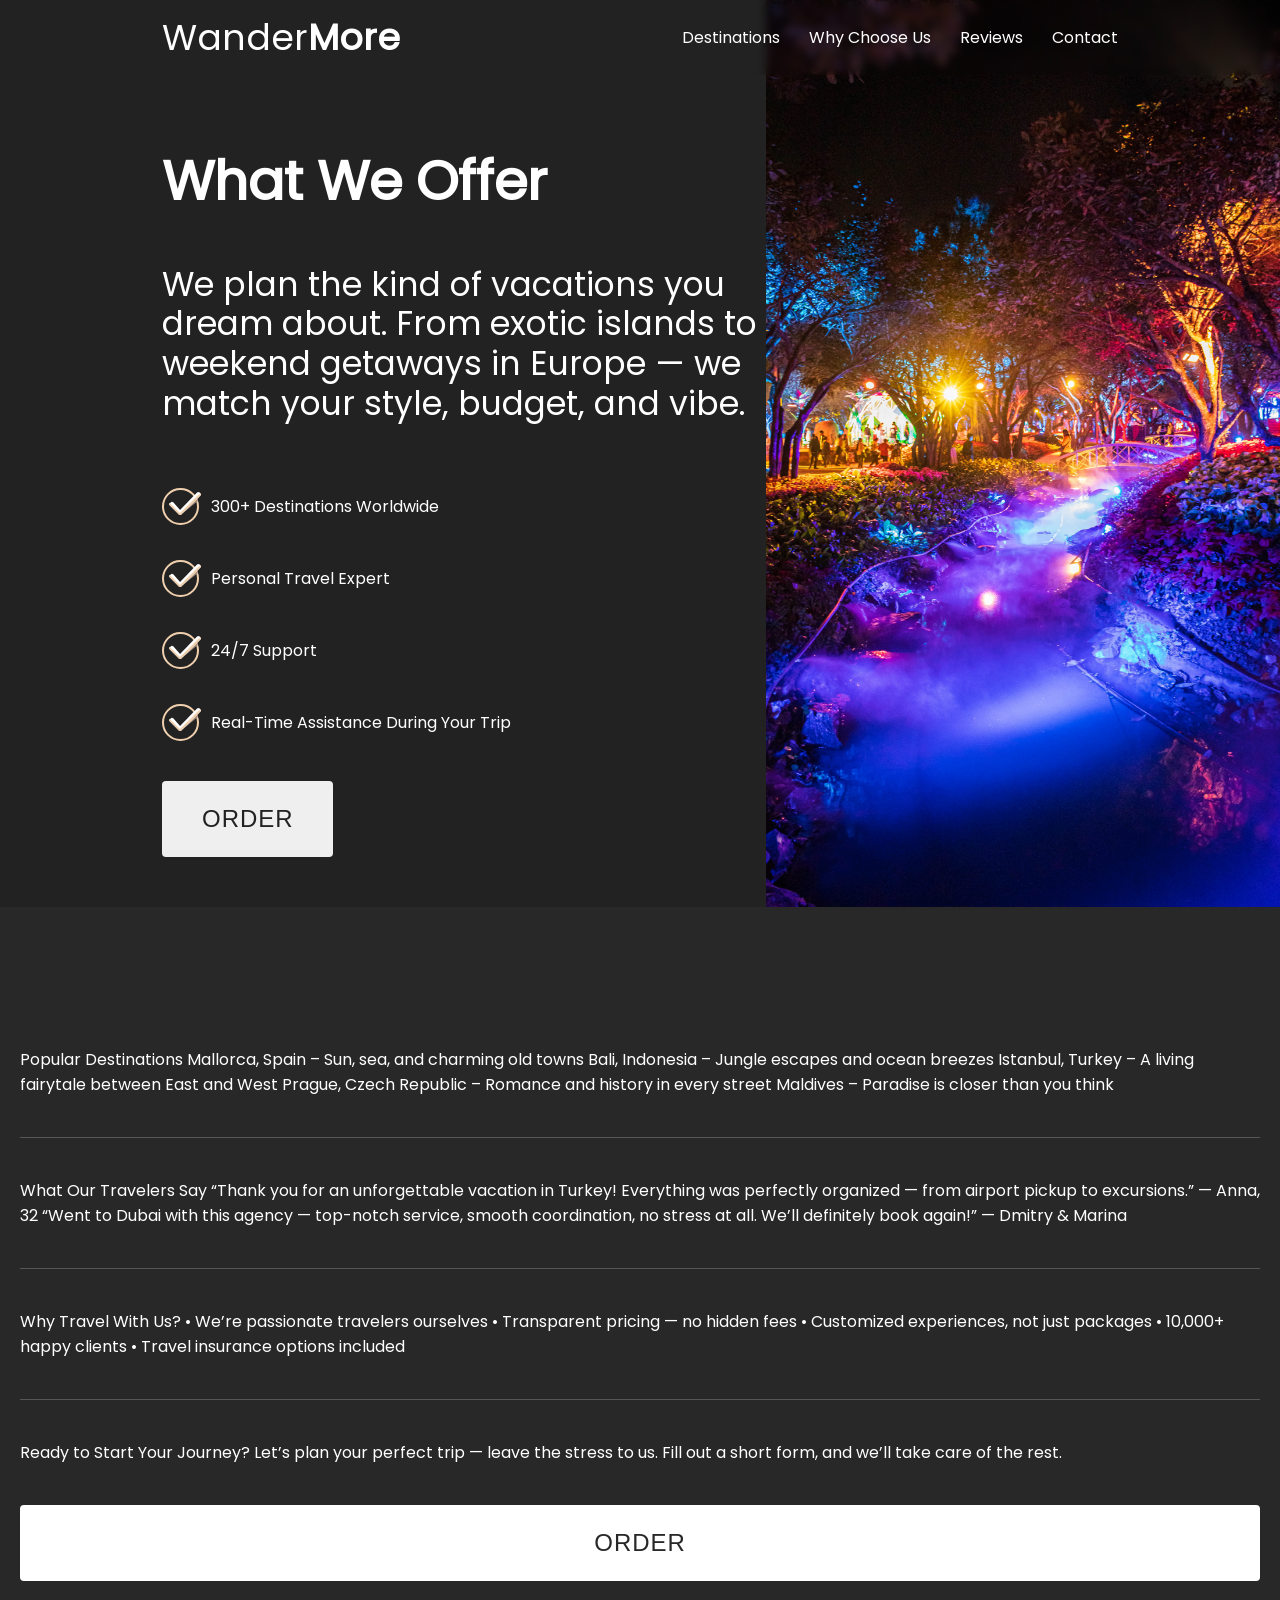
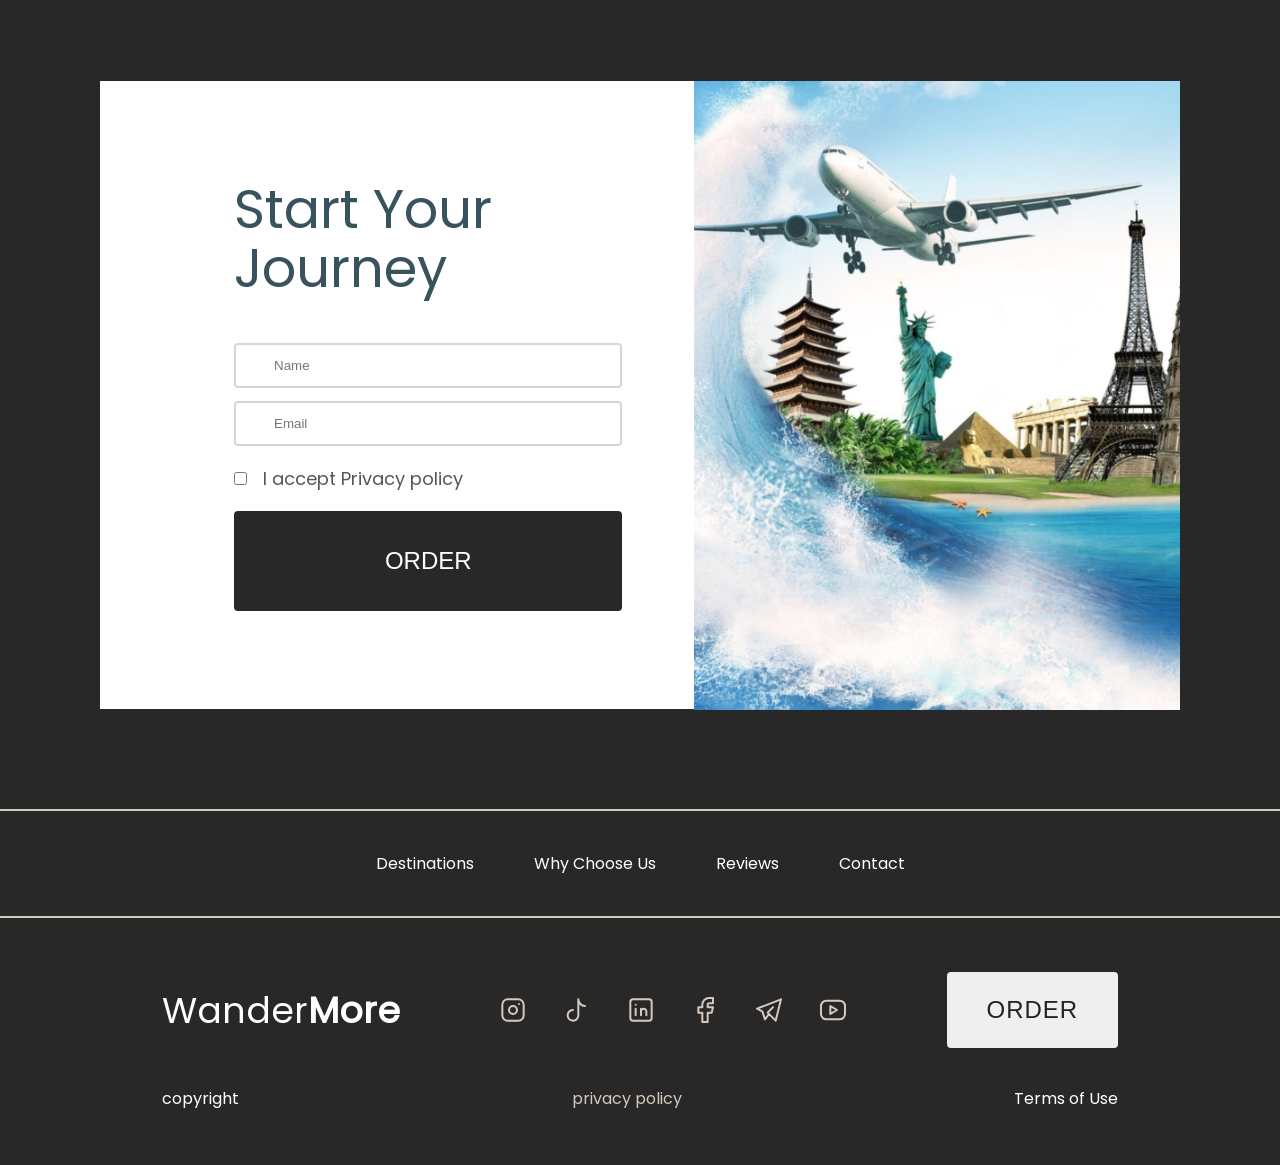
<file: index.html>
<!DOCTYPE html>
<html lang="en">
	<head>
		<meta charset="UTF-8" />
		<meta name="viewport" content="width=device-width, initial-scale=1.0" />
		<link rel="stylesheet" href="./index.css" />
		<script src="index.js" defer></script>
		<title>Wander More</title>
	</head>
	<body>
		<section class="header__section">
			<div class="header__section_left">
				<header class="header">
					<div class="header__logo">
						<span>Wander<b>More</b></span>
					</div>
					<nav class="nav">
						<ul class="nav__list">
							<li class="nav__list_item">
								<a class="nav__link" href="#tours"> Destinations</a>
							</li>
							<li class="nav__list_item">
								<a class="nav__link" href="#why-us">Why Choose Us</a>
							</li>
							<li class="nav__list_item">
								<a class="nav__link" href="#reviews">Reviews</a>
							</li>
							<li class="nav__list_item">
								<a class="nav__link" href="#contact">Contact</a>
							</li>
						</ul>
					</nav>
					<div class="burger">
						<span></span>
						<span></span>
						<span></span>
					</div>
					<nav class="nav-menu">
						<ul class="nav__menuList">
							<li class="nav__menuList_item">
								<a class="nav__menuLink" href="#tours"> Destinations</a>
							</li>
							<li class="nav__menuList_item">
								<a class="nav__menuLink" href="#why-us">Why Choose Us</a>
							</li>
							<li class="nav__menuList_item">
								<a class="nav__menuLink" href="#reviews">Reviews</a>
							</li>
							<li class="nav__menuList_item">
								<a class="nav__menuLink" href="#contact">Contact</a>
							</li>
						</ul>
					</nav>
				</header>
				<div class="header__main">
					<h2 class="header__main_title">What We Offer</h2>
					<p class="header__main_description">
						We plan the kind of vacations you dream about. From exotic islands
						to weekend getaways in Europe — we match your style, budget, and
						vibe.
					</p>
					<ul class="header__main_list">
						<li class="header__main_list-item">
							<svg
								width="39"
								height="37"
								viewBox="0 0 39 37"
								fill="none"
								xmlns="http://www.w3.org/2000/svg"
							>
								<g clip-path="url(#clip0_2003_6)">
									<path
										d="M36 18.5C36 28.165 28.165 36 18.5 36C8.83502 36 1 28.165 1 18.5C1 8.83502 8.83502 1 18.5 1C28.165 1 36 8.83502 36 18.5Z"
										stroke="#EFCFAD"
										stroke-width="2"
									/>
									<path
										d="M36.093 12.7722C35.569 11.1616 34.832 9.64832 33.9125 8.26562L17.7188 25.1324L17.7513 27.0095L18.5157 27.0046L36.093 12.7722Z"
										fill="#A4907D"
									/>
									<path
										d="M39 6C38.7631 4.77238 36.5 4.0001 36.5 4.0001C36.0497 3.55499 33.4503 6.05569 33 6.5008L18.073 22.0005L11.5 14.5005C11.049 14.0554 9.95066 13.5554 9.5 14.0005L7.36115 15.4298C6.91087 15.8745 6.91087 16.596 7.36115 17.0408L17.1214 26.6834C17.3815 26.9405 17.7341 27.0441 18.073 27.0041C18.4119 27.0437 18.7646 26.9405 19.0247 26.6834L37.0296 8.89449C37.4799 8.44938 39.2591 7.34266 39 6Z"
										fill="white"
									/>
									<path
										d="M19.0243 26.682L37.0292 8.89313C38.5 7.99972 39.4503 6.44483 39 5.99972C38.5497 5.55461 36.4909 6.74972 36.4909 6.74972L17.9698 24.9667L7.76964 15.024L7.36116 15.4281C6.91087 15.8728 6.91087 16.5943 7.36116 17.0391L17.121 26.682C17.3811 26.9391 17.7337 27.0427 18.0727 27.0028C18.4116 27.0427 18.7642 26.9395 19.0243 26.682Z"
										fill="#EFCFAD"
									/>
								</g>
								<defs>
									<clipPath id="clip0_2003_6">
										<rect width="39" height="37" fill="white" />
									</clipPath>
								</defs>
							</svg>
							300+ Destinations Worldwide
						</li>
						<li class="header__main_list-item">
							<svg
								width="39"
								height="37"
								viewBox="0 0 39 37"
								fill="none"
								xmlns="http://www.w3.org/2000/svg"
							>
								<g clip-path="url(#clip0_2003_6)">
									<path
										d="M36 18.5C36 28.165 28.165 36 18.5 36C8.83502 36 1 28.165 1 18.5C1 8.83502 8.83502 1 18.5 1C28.165 1 36 8.83502 36 18.5Z"
										stroke="#EFCFAD"
										stroke-width="2"
									/>
									<path
										d="M36.093 12.7722C35.569 11.1616 34.832 9.64832 33.9125 8.26562L17.7188 25.1324L17.7513 27.0095L18.5157 27.0046L36.093 12.7722Z"
										fill="#A4907D"
									/>
									<path
										d="M39 6C38.7631 4.77238 36.5 4.0001 36.5 4.0001C36.0497 3.55499 33.4503 6.05569 33 6.5008L18.073 22.0005L11.5 14.5005C11.049 14.0554 9.95066 13.5554 9.5 14.0005L7.36115 15.4298C6.91087 15.8745 6.91087 16.596 7.36115 17.0408L17.1214 26.6834C17.3815 26.9405 17.7341 27.0441 18.073 27.0041C18.4119 27.0437 18.7646 26.9405 19.0247 26.6834L37.0296 8.89449C37.4799 8.44938 39.2591 7.34266 39 6Z"
										fill="white"
									/>
									<path
										d="M19.0243 26.682L37.0292 8.89313C38.5 7.99972 39.4503 6.44483 39 5.99972C38.5497 5.55461 36.4909 6.74972 36.4909 6.74972L17.9698 24.9667L7.76964 15.024L7.36116 15.4281C6.91087 15.8728 6.91087 16.5943 7.36116 17.0391L17.121 26.682C17.3811 26.9391 17.7337 27.0427 18.0727 27.0028C18.4116 27.0427 18.7642 26.9395 19.0243 26.682Z"
										fill="#EFCFAD"
									/>
								</g>
								<defs>
									<clipPath id="clip0_2003_6">
										<rect width="39" height="37" fill="white" />
									</clipPath>
								</defs>
							</svg>
							Personal Travel Expert
						</li>
						<li class="header__main_list-item">
							<svg
								width="39"
								height="37"
								viewBox="0 0 39 37"
								fill="none"
								xmlns="http://www.w3.org/2000/svg"
							>
								<g clip-path="url(#clip0_2003_6)">
									<path
										d="M36 18.5C36 28.165 28.165 36 18.5 36C8.83502 36 1 28.165 1 18.5C1 8.83502 8.83502 1 18.5 1C28.165 1 36 8.83502 36 18.5Z"
										stroke="#EFCFAD"
										stroke-width="2"
									/>
									<path
										d="M36.093 12.7722C35.569 11.1616 34.832 9.64832 33.9125 8.26562L17.7188 25.1324L17.7513 27.0095L18.5157 27.0046L36.093 12.7722Z"
										fill="#A4907D"
									/>
									<path
										d="M39 6C38.7631 4.77238 36.5 4.0001 36.5 4.0001C36.0497 3.55499 33.4503 6.05569 33 6.5008L18.073 22.0005L11.5 14.5005C11.049 14.0554 9.95066 13.5554 9.5 14.0005L7.36115 15.4298C6.91087 15.8745 6.91087 16.596 7.36115 17.0408L17.1214 26.6834C17.3815 26.9405 17.7341 27.0441 18.073 27.0041C18.4119 27.0437 18.7646 26.9405 19.0247 26.6834L37.0296 8.89449C37.4799 8.44938 39.2591 7.34266 39 6Z"
										fill="white"
									/>
									<path
										d="M19.0243 26.682L37.0292 8.89313C38.5 7.99972 39.4503 6.44483 39 5.99972C38.5497 5.55461 36.4909 6.74972 36.4909 6.74972L17.9698 24.9667L7.76964 15.024L7.36116 15.4281C6.91087 15.8728 6.91087 16.5943 7.36116 17.0391L17.121 26.682C17.3811 26.9391 17.7337 27.0427 18.0727 27.0028C18.4116 27.0427 18.7642 26.9395 19.0243 26.682Z"
										fill="#EFCFAD"
									/>
								</g>
								<defs>
									<clipPath id="clip0_2003_6">
										<rect width="39" height="37" fill="white" />
									</clipPath>
								</defs>
							</svg>
							24/7 Support
						</li>
						<li class="header__main_list-item">
							<svg
								width="39"
								height="37"
								viewBox="0 0 39 37"
								fill="none"
								xmlns="http://www.w3.org/2000/svg"
							>
								<g clip-path="url(#clip0_2003_6)">
									<path
										d="M36 18.5C36 28.165 28.165 36 18.5 36C8.83502 36 1 28.165 1 18.5C1 8.83502 8.83502 1 18.5 1C28.165 1 36 8.83502 36 18.5Z"
										stroke="#EFCFAD"
										stroke-width="2"
									/>
									<path
										d="M36.093 12.7722C35.569 11.1616 34.832 9.64832 33.9125 8.26562L17.7188 25.1324L17.7513 27.0095L18.5157 27.0046L36.093 12.7722Z"
										fill="#A4907D"
									/>
									<path
										d="M39 6C38.7631 4.77238 36.5 4.0001 36.5 4.0001C36.0497 3.55499 33.4503 6.05569 33 6.5008L18.073 22.0005L11.5 14.5005C11.049 14.0554 9.95066 13.5554 9.5 14.0005L7.36115 15.4298C6.91087 15.8745 6.91087 16.596 7.36115 17.0408L17.1214 26.6834C17.3815 26.9405 17.7341 27.0441 18.073 27.0041C18.4119 27.0437 18.7646 26.9405 19.0247 26.6834L37.0296 8.89449C37.4799 8.44938 39.2591 7.34266 39 6Z"
										fill="white"
									/>
									<path
										d="M19.0243 26.682L37.0292 8.89313C38.5 7.99972 39.4503 6.44483 39 5.99972C38.5497 5.55461 36.4909 6.74972 36.4909 6.74972L17.9698 24.9667L7.76964 15.024L7.36116 15.4281C6.91087 15.8728 6.91087 16.5943 7.36116 17.0391L17.121 26.682C17.3811 26.9391 17.7337 27.0427 18.0727 27.0028C18.4116 27.0427 18.7642 26.9395 19.0243 26.682Z"
										fill="#EFCFAD"
									/>
								</g>
								<defs>
									<clipPath id="clip0_2003_6">
										<rect width="39" height="37" fill="white" />
									</clipPath>
								</defs>
							</svg>
							Real-Time Assistance During Your Trip
						</li>
					</ul>
					<button class="header__main_btn">Order</button>
				</div>
			</div>
			<div class="header__section_right">
				<img
					class="header__image"
					src="./img/vecteezy_beautiful-view-of-colorful-flowers-in-flora-park-with_55216436.jpg"
					alt=""
				/>
			</div>
		</section>
		<main class="main">
			<div class="main__image">
				<img
					width="622"
					height="724"
					src="./img/80d5afef8c09149acab2f89d372df43e.jpg"
					alt=""
				/>
			</div>
			<div class="main__info">
				<div class="main__info_item">
					<p class="main__info_item-description">
						Popular Destinations Mallorca, Spain – Sun, sea, and charming old
						towns Bali, Indonesia – Jungle escapes and ocean breezes Istanbul,
						Turkey – A living fairytale between East and West Prague, Czech
						Republic – Romance and history in every street Maldives – Paradise
						is closer than you think
					</p>
				</div>
				<div class="main__info_item">
					<p class="main__info_item-description">
						What Our Travelers Say “Thank you for an unforgettable vacation in
						Turkey! Everything was perfectly organized — from airport pickup to
						excursions.” — Anna, 32 “Went to Dubai with this agency — top-notch
						service, smooth coordination, no stress at all. We’ll definitely
						book again!” — Dmitry & Marina
					</p>
				</div>
				<div class="main__info_item">
					<p class="main__info_item-description">
						Why Travel With Us? • We’re passionate travelers ourselves •
						Transparent pricing — no hidden fees • Customized experiences, not
						just packages • 10,000+ happy clients • Travel insurance options
						included
					</p>
				</div>
				<div class="main__info_item">
					<p class="main__info_item-description">
						Ready to Start Your Journey? Let’s plan your perfect trip — leave
						the stress to us. Fill out a short form, and we’ll take care of the
						rest.
					</p>
				</div>
				<button class="main__info_btn">Order</button>
			</div>
			<div class="main__image">
				<img width="622" height="724" src="./img/i.webp" alt="" />
			</div>
		</main>
		<footer class="footer">
			<div class="footer__wrapper">
				<div class="footer__blockForm">
					<form class="footer__form" action="">
						<h2 class="footer__form_title">Start Your Journey</h2>
						<input
							class="footer__form_input footer__form_inputName"
							type="text"
							placeholder="Name"
						/>
						<input
							class="footer__form_input"
							type="email"
							placeholder="Email"
						/>
						<label class="footer__form_label" for="">
							<input class="footer__form_input-checkbox" type="checkbox" />
							<span>I accept Privacy policy</span>
						</label>
						<button class="footer__form_btn">Order</button>
					</form>
					<img
						class="footer__form_image"
						src="./img/gas-kvas-com-p-oboi-puteshestvie-po-miru-20.jpg"
						alt=""
					/>
				</div>
				<div>
					<div class="footer__nav">
						<a href="">Destinations</a><a href="">Why Choose Us</a
						><a href="">Reviews</a><a href="">Contact</a>
					</div>
					<div class="footer__socialMediium">
						<div class="header__logo">
							<span>Wander<b>More</b></span>
						</div>
						<div class="footer__media">
							<svg
								width="32"
								height="32"
								viewBox="0 0 32 32"
								fill="none"
								xmlns="http://www.w3.org/2000/svg"
							>
								<g clip-path="url(#clip0_65_1272)">
									<path
										d="M21.332 5.33203H10.6654C7.71985 5.33203 5.33203 7.71985 5.33203 10.6654V21.332C5.33203 24.2775 7.71985 26.6654 10.6654 26.6654H21.332C24.2775 26.6654 26.6654 24.2775 26.6654 21.332V10.6654C26.6654 7.71985 24.2775 5.33203 21.332 5.33203Z"
										stroke="#D5C9BE"
										stroke-width="2"
										stroke-linecap="round"
										stroke-linejoin="round"
									/>
									<path
										d="M16 20C18.2091 20 20 18.2091 20 16C20 13.7909 18.2091 12 16 12C13.7909 12 12 13.7909 12 16C12 18.2091 13.7909 20 16 20Z"
										stroke="#D5C9BE"
										stroke-width="2"
										stroke-linecap="round"
										stroke-linejoin="round"
									/>
									<path
										d="M22 10V10.001"
										stroke="#D5C9BE"
										stroke-width="2"
										stroke-linecap="round"
										stroke-linejoin="round"
									/>
								</g>
								<defs>
									<clipPath id="clip0_65_1272">
										<rect width="32" height="32" fill="white" />
									</clipPath>
								</defs>
							</svg>
							<svg
								width="32"
								height="32"
								viewBox="0 0 32 32"
								fill="none"
								xmlns="http://www.w3.org/2000/svg"
							>
								<g clip-path="url(#clip0_65_1273)">
									<path
										d="M12.0013 15.9987C10.9465 15.9987 9.91533 16.3115 9.03826 16.8975C8.1612 17.4836 7.47761 18.3165 7.07395 19.2911C6.67028 20.2656 6.56466 21.3379 6.77045 22.3725C6.97624 23.4071 7.48419 24.3574 8.23007 25.1033C8.97595 25.8491 9.92626 26.3571 10.9608 26.5629C11.9954 26.7687 13.0677 26.6631 14.0423 26.2594C15.0168 25.8557 15.8498 25.1721 16.4358 24.2951C17.0218 23.418 17.3346 22.3869 17.3346 21.332V5.33203C17.3346 7.10014 18.037 8.79583 19.2873 10.0461C20.5375 11.2963 22.2332 11.9987 24.0013 11.9987"
										stroke="#D5C9BE"
										stroke-width="2"
										stroke-linecap="round"
										stroke-linejoin="round"
									/>
								</g>
								<defs>
									<clipPath id="clip0_65_1273">
										<rect width="32" height="32" fill="white" />
									</clipPath>
								</defs>
							</svg>
							<svg
								width="32"
								height="32"
								viewBox="0 0 32 32"
								fill="none"
								xmlns="http://www.w3.org/2000/svg"
							>
								<g clip-path="url(#clip0_65_1274)">
									<path
										d="M23.9987 5.33203H7.9987C6.52594 5.33203 5.33203 6.52594 5.33203 7.9987V23.9987C5.33203 25.4715 6.52594 26.6654 7.9987 26.6654H23.9987C25.4715 26.6654 26.6654 25.4715 26.6654 23.9987V7.9987C26.6654 6.52594 25.4715 5.33203 23.9987 5.33203Z"
										stroke="#D5C9BE"
										stroke-width="2"
										stroke-linecap="round"
										stroke-linejoin="round"
									/>
									<path
										d="M10.668 14.668V21.3346"
										stroke="#D5C9BE"
										stroke-width="2"
										stroke-linecap="round"
										stroke-linejoin="round"
									/>
									<path
										d="M10.668 10.668V10.6813"
										stroke="#D5C9BE"
										stroke-width="2"
										stroke-linecap="round"
										stroke-linejoin="round"
									/>
									<path
										d="M16 21.3346V14.668"
										stroke="#D5C9BE"
										stroke-width="2"
										stroke-linecap="round"
										stroke-linejoin="round"
									/>
									<path
										d="M21.3333 21.3346V17.3346C21.3333 16.6274 21.0524 15.9491 20.5523 15.449C20.0522 14.9489 19.3739 14.668 18.6667 14.668C17.9594 14.668 17.2811 14.9489 16.781 15.449C16.281 15.9491 16 16.6274 16 17.3346"
										stroke="#D5C9BE"
										stroke-width="2"
										stroke-linecap="round"
										stroke-linejoin="round"
									/>
								</g>
								<defs>
									<clipPath id="clip0_65_1274">
										<rect width="32" height="32" fill="white" />
									</clipPath>
								</defs>
							</svg>
							<svg
								width="32"
								height="32"
								viewBox="0 0 32 32"
								fill="none"
								xmlns="http://www.w3.org/2000/svg"
							>
								<g clip-path="url(#clip0_65_1275)">
									<path
										d="M9.33203 13.3333V18.6667H13.332V28H18.6654V18.6667H22.6654L23.9987 13.3333H18.6654V10.6667C18.6654 10.313 18.8058 9.97391 19.0559 9.72386C19.3059 9.47381 19.6451 9.33333 19.9987 9.33333H23.9987V4H19.9987C18.2306 4 16.5349 4.70238 15.2847 5.95262C14.0344 7.20286 13.332 8.89856 13.332 10.6667V13.3333H9.33203Z"
										stroke="#D5C9BE"
										stroke-width="2"
										stroke-linecap="round"
										stroke-linejoin="round"
									/>
								</g>
								<defs>
									<clipPath id="clip0_65_1275">
										<rect width="32" height="32" fill="white" />
									</clipPath>
								</defs>
							</svg>
							<svg
								width="32"
								height="32"
								viewBox="0 0 32 32"
								fill="none"
								xmlns="http://www.w3.org/2000/svg"
							>
								<g clip-path="url(#clip0_65_1276)">
									<path
										d="M20 13.332L14.6667 18.6654L22.6667 26.6654L28 5.33203L4 14.6654L9.33333 17.332L12 25.332L16 19.9987"
										stroke="#D5C9BE"
										stroke-width="2"
										stroke-linecap="round"
										stroke-linejoin="round"
									/>
								</g>
								<defs>
									<clipPath id="clip0_65_1276">
										<rect width="32" height="32" fill="white" />
									</clipPath>
								</defs>
							</svg>
							<svg
								width="32"
								height="32"
								viewBox="0 0 32 32"
								fill="none"
								xmlns="http://www.w3.org/2000/svg"
							>
								<g clip-path="url(#clip0_65_1277)">
									<path
										d="M22.6667 6.66797H9.33333C6.38781 6.66797 4 9.05578 4 12.0013V20.0013C4 22.9468 6.38781 25.3346 9.33333 25.3346H22.6667C25.6122 25.3346 28 22.9468 28 20.0013V12.0013C28 9.05578 25.6122 6.66797 22.6667 6.66797Z"
										stroke="#D5C9BE"
										stroke-width="2"
										stroke-linecap="round"
										stroke-linejoin="round"
									/>
									<path
										d="M13.332 12L19.9987 16L13.332 20V12Z"
										stroke="#D5C9BE"
										stroke-width="2"
										stroke-linecap="round"
										stroke-linejoin="round"
									/>
								</g>
								<defs>
									<clipPath id="clip0_65_1277">
										<rect width="32" height="32" fill="white" />
									</clipPath>
								</defs>
							</svg>
						</div>
						<button class="header__main_btn footer__button">Order</button>
					</div>
				</div>
				<div class="footer__copyAndPolicy">
					<p>copyright</p>
					<a href="">privacy policy</a>
					<p>Terms of Use</p>
				</div>
			</div>
		</footer>
	</body>
</html>
</file>
<file: index.css>
@font-face {
	font-family: 'Poppins-Regular';
	src: url(./fonts/Poppins/Poppins-Regular.ttf);
}

@font-face {
	font-family: 'Poppins-Bold';
	src: url(./fonts/Poppins/Poppins-Bold.ttf);
}

* {
	margin: 0;
	padding: 0;
}
body {
	font-family: 'Poppins-Regular', sans-serif;

	background: #282829;
	color: #fff;
}

.no-scroll {
	overflow: hidden;
}

/* Секция №1 */
.header__section {
	display: flex;
	margin-bottom: 100px;
}

/* левая часть секции */
.header__section_left {
	padding-top: 150px;
	background: #222;
	padding-left: 162px;
	padding-bottom: 50px;
	width: 70%;
}

.header {
	width: 100%;
	position: fixed;
	top: 0;
	left: 0;
	box-sizing: border-box;
	z-index: 1000;
	padding: 10px 162px;
	transition: background-color 0.3s ease;
	backdrop-filter: blur(4px);
	-webkit-backdrop-filter: blur(4px);
	background-color: rgba(0, 0, 0, 0);
	display: flex;
	align-items: center;
	justify-content: space-between;
}

.header.scrolled {
	background-color: rgba(0, 0, 0, 0.7);
}

.header__logo {
	font-size: clamp(1.5rem, 3vw, 2.25rem);
}

.nav {
	display: block;
}

.nav.active {
	display: none;
}

.nav__list {
	display: flex;
	list-style: none;
	gap: 29px;
}

.nav__list_item {
}

.nav__link {
	text-decoration: none;
	color: white;
	transition: color 0.3s ease-in-out;
}

.nav__link:hover {
	color: aqua;
}

.header__main {
}

.header__main_title {
	margin: 0;
	font-size: clamp(40px, 4.2vw, 80px);
	line-height: 120%;
	color: #fff;
	margin-bottom: 50px;
}

.header__main_description {
	margin: 0;
	font-size: clamp(25px, 2.6vw, 50px);
	line-height: 120%;
	color: #fff;
	margin-bottom: 64px;
}

.header__main_list {
	margin: 0;
	padding: 0;
	display: flex;
	flex-direction: column;
	list-style: none;
	gap: 35px;
	margin-bottom: 40px;
}

.header__main_list-item {
	display: flex;
	gap: 10px;
	align-items: center;
	font-size: clamp(16px, 1vw, 22px);
	line-height: 110%;
	color: #fff;
}

.header__main_btn {
	border-radius: 4px;
	padding: 20px 40px;
	cursor: pointer;
	border: none;
	transition: background-color 0.3s ease-in-out, transform 0.3s ease;
	font-size: 24px;
	line-height: 150%;
	letter-spacing: 0.04em;
	text-transform: uppercase;
	text-align: center;
	color: #222;
}

.header__main_btn:hover {
	background-color: aqua;
	transform: scale(1.02);
}
/* левая часть секции */

/* правая часть секции */
.header__section_right {
	width: 763px;
}

.header__image {
	width: 100%;
	height: 100%;
	display: block;
	object-fit: cover;
}

/* burger */
.burger {
	width: 30px;
	height: 22px;
	display: none;
	flex-direction: column;
	justify-content: space-between;
	cursor: pointer;
	z-index: 1001;
}

.burger.active {
	display: flex;
}

.burger span {
	height: 4px;
	width: 100%;
	background-color: #fff;
	border-radius: 2px;
	transition: all 0.3s ease;
}

/* Анимация крестика */
.burger.active span:nth-child(1) {
	transform: rotate(45deg) translate(5px, 5px);
}

.burger.active span:nth-child(2) {
	opacity: 0;
}

.burger.active span:nth-child(3) {
	transform: rotate(-45deg) translate(6px, -6px);
}

.nav-menu {
	position: fixed;
	top: 0;
	right: -100%;
	width: 250px;
	height: 100vh;
	background: rgba(0, 0, 0, 0.9);
	color: #fff;
	display: flex;
	flex-direction: column;
	padding: 60px 20px;
	transition: right 0.3s ease-in-out;
	z-index: 1000;
}

.nav-menu.active {
	right: 0;
}

.nav__menuList {
	display: flex;
	justify-content: center;
	flex-direction: column;
	gap: 5px;
	margin: 0;
	padding: 10px;
	list-style: none;
}

.nav__menuList_item {
	transition: all 1s ease;
}
.nav__menuLink {
	text-decoration: none;
	text-align: center;
	position: relative;
	display: block;
	color: #fff;
	overflow: hidden;
}

.nav__menuLink:hover {
	color: #000;
	background-color: aqua;
	border-radius: 8px;
}

@media (max-width: 1024px) {
	.header__section {
		margin-bottom: 40px;
	}
	.header {
		padding: 10px 20px;
	}

	.header__image {
		display: none;
	}

	.header__section_left {
		width: 100%;
		padding: 100px 20px;
	}
	.header__section_right {
		display: none;
	}

	.burger {
		display: flex;
	}

	.nav {
		display: none;
		flex-direction: column;
		background: rgba(0, 0, 0, 0.8);
		position: absolute;
		top: 100%;
		right: 0;
		width: 100%;
		padding: 20px;
		z-index: 1000;
	}

	.nav.active {
		display: flex;
		position: absolute;
		top: 0;
		right: 0;
		left: 0;
		height: auto;
		z-index: 999;
		background-color: rgba(36, 36, 36, 0.5);
		border-radius: 0 0 5px 5px;
	}
}

/* правая часть секции */

/* main section */

.main {
	display: grid;
	grid-template-columns: repeat(3, 1fr);
}

.main__image img {
	width: 100%;
	height: 100%;
	display: block;
	/* object-fit: cover; */
}

.main__info {
	padding: 0 53px;
}

.main__info_item {
	padding: 40px 0;
}

.main__info_item:first-child {
	border-bottom: 1px solid #55565a;
}
.main__info_item:nth-child(2) {
	border-bottom: 1px solid #55565a;
}
.main__info_item:nth-child(3) {
	border-bottom: 1px solid #55565a;
}

.main__info_btn {
	border-radius: 4px;
	padding: 20px 40px;
	background: #fff;
	width: 100%;
	cursor: pointer;
	border: none;
	font-size: 24px;
	transition: background-color 0.3s ease-in-out, transform 0.3s ease;
	line-height: 150%;
	letter-spacing: 0.04em;
	text-transform: uppercase;
	color: #282829;
}

.main__info_btn:hover {
	background-color: aqua;
	transform: scale(1.02);
}

@media (max-width: 1400px) {
	.main__image img {
		display: none;
	}

	.main {
		display: block;
	}

	.main__info {
		padding: 0 20px;
	}
}

/* main section */

/* footer */

.footer {
}

.footer__wrapper {
}

.footer__blockForm {
	max-height: 628px;
	display: flex;
	justify-content: space-between;
	padding: 100px 162px;
	border-radius: 30px;
}

.footer__form {
	width: 80%;
	display: flex;
	flex-direction: column;
	justify-content: center;
	padding: 72px;
	padding-left: 134px;
	background-color: #fff;
}

.footer__form_title {
	font-weight: 400;
	font-size: clamp(40px, 4.2vw, 80px);
	line-height: 110%;
	color: #38535d;
	margin-bottom: 45px;
}

.footer__form_input {
	border: 2px solid #d6d6d6;
	border-radius: 4px;
	padding: 13px 20px 13px 38px;
	background: #fff;
}

.footer__form_inputName {
	margin-bottom: 13px;
}

.footer__form_input-checkbox {
	margin: 26px 0;
}

.footer__form_label {
	display: flex;
	align-items: center;
	gap: 16px;
}

.footer__form_label span {
	padding: 6px 0px;
	font-size: 19px;
	line-height: 130%;
	color: #55565a;
}

.footer__form_btn {
	border-radius: 4px;
	padding: 32px 20px;
	background: #282829;
	border: none;
	cursor: pointer;
	font-size: 24px;
	line-height: 150%;
	text-transform: uppercase;
	text-align: center;
	color: #fff;
	transition: transform 0.3s ease-in-out, background-color 0.3s ease-in-out;
}

.footer__form_btn:hover {
	transform: scale(1.01);
	background-color: #000;
}

.footer__form_image {
	width: 100%;
	height: 629px;
	display: block;
	object-fit: cover;
}

.footer__nav {
	display: flex;
	justify-content: center;
	padding: 40px 0;
	gap: 60px;
	border-top: 2px solid #d5c9be;
	border-bottom: 2px solid #d5c9be;
}

.footer__nav a {
	text-decoration: none;
	color: white;
	transition: color 0.3s ease-in-out;
}

.footer__nav a:hover {
	color: aqua;
}

.footer__socialMediium {
	margin: 0 162px;
	padding-top: 54px;
	display: flex;
	justify-content: space-between;
	align-items: center;
}

.footer__media {
	display: flex;
	gap: 32px;
}

.footer__copyAndPolicy {
	margin: 0 162px;
	padding-top: 38px;
	padding-bottom: 54px;
	display: flex;
	justify-content: space-between;
	align-items: center;
}

.footer__copyAndPolicy a {
	text-decoration: none;
	cursor: pointer;
	color: #d5c9be;
}

.footer__copyAndPolicy a:hover {
	text-decoration: underline;
}

@media (1024px < width < 1400px) {
	.footer__blockForm {
		padding: 100px;
	}

	.footer__form_label span {
		font-size: 18px;
	}
}

@media (max-width: 1024px) {
	.footer__form_image {
		display: none;
	}

	.footer__blockForm {
		padding: 20px;
	}

	.footer__form {
		padding: 40px;
		width: 100%;
	}

	.footer__form_btn {
		padding: 16px 10px;
	}

	.footer__form_input {
		padding: 20px 10px;
	}

	.footer__form_label span {
		font-size: 14px;
	}

	.footer__form_title {
		font-weight: 400;
		font-size: clamp(24px, 2.2vw, 46px);
	}

	.footer__nav {
		display: flex;
		justify-content: center;
		padding: 40px 0;
		gap: 15px;
		border-top: 2px solid #d5c9be;
		border-bottom: 2px solid #d5c9be;
	}

	.footer__socialMediium {
		padding-top: 20px;
		margin: 0;
		display: flex;
		flex-direction: column;
		gap: 20px;
		justify-content: space-between;
		align-items: center;
	}

	.footer__copyAndPolicy {
		padding: 40px;
		display: flex;
		align-items: center;
		gap: 10px;
		margin: 0;
	}

	.footer__button {
		display: none;
	}
}

/* footer */
</file>
